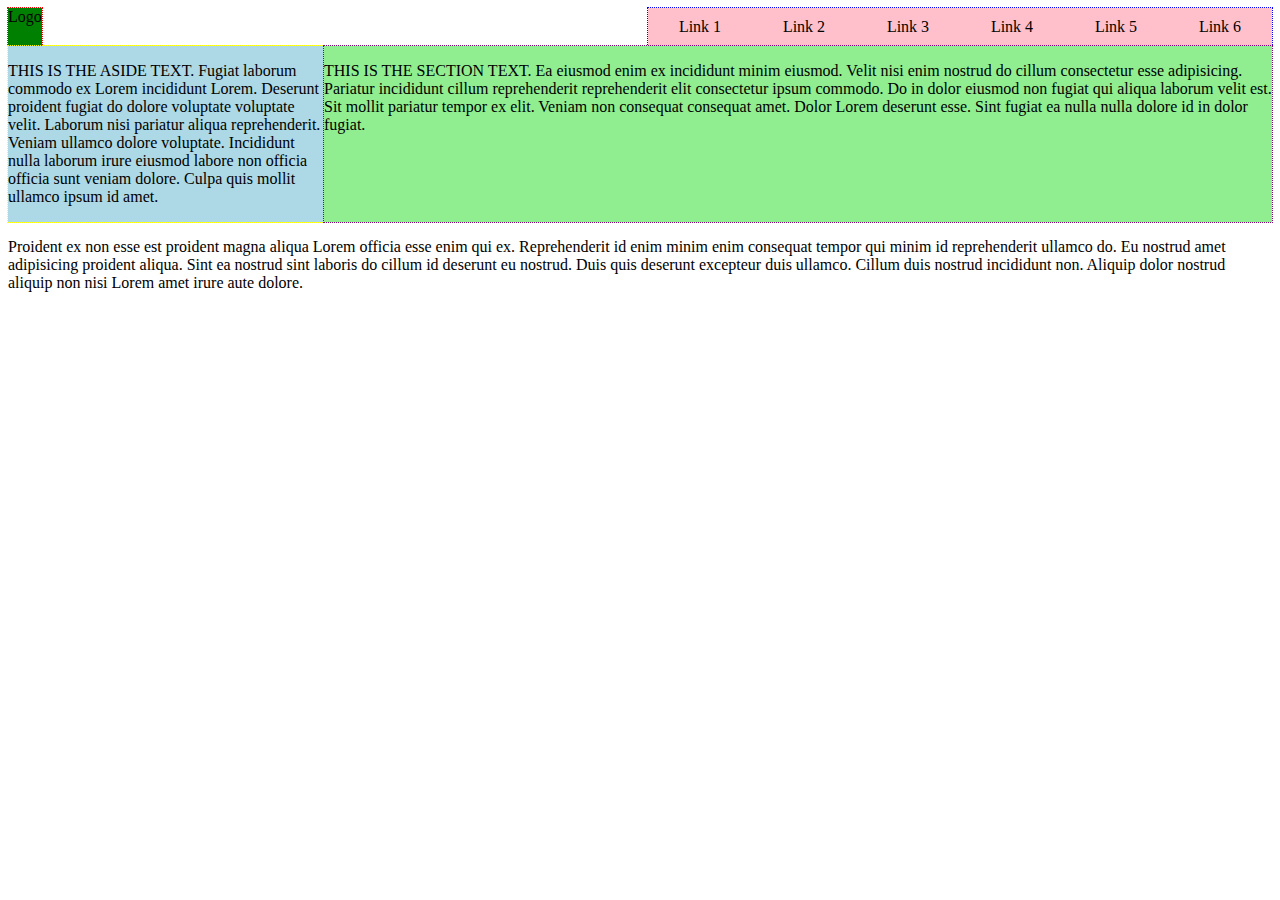
<file: 12 Mar/index.html>
<html>
    <head>
        <title>12 March</title>
        <link type="text/css" rel="stylesheet" href="./style.css" />
    </head>
    <body>
        <div id="container">
            <header>
                <div id="logo">Logo</div>
                <span></span>
                <nav>
                    <ul>
                        <li>Link 1</li>
                        <li>Link 2</li>
                        <li>Link 3</li>
                        <li>Link 4</li>
                        <li>Link 5</li>
                        <li>Link 6</li>
                    </ul>
                </nav>
            </header>
            <main>
                <aside>
                    <p>
                        THIS IS THE ASIDE TEXT. Fugiat laborum commodo ex Lorem
                        incididunt Lorem. Deserunt proident fugiat do dolore
                        voluptate voluptate velit. Laborum nisi pariatur aliqua
                        reprehenderit. Veniam ullamco dolore voluptate.
                        Incididunt nulla laborum irure eiusmod labore non
                        officia officia sunt veniam dolore. Culpa quis mollit
                        ullamco ipsum id amet.
                    </p>
                </aside>
                <section>
                    <p>
                        THIS IS THE SECTION TEXT. Ea eiusmod enim ex incididunt
                        minim eiusmod. Velit nisi enim nostrud do cillum
                        consectetur esse adipisicing. Pariatur incididunt cillum
                        reprehenderit reprehenderit elit consectetur ipsum
                        commodo. Do in dolor eiusmod non fugiat qui aliqua
                        laborum velit est. Sit mollit pariatur tempor ex elit.
                        Veniam non consequat consequat amet. Dolor Lorem
                        deserunt esse. Sint fugiat ea nulla nulla dolore id in
                        dolor fugiat.
                    </p>
                </section>
            </main>
            <footer>
                <p>
                    Proident ex non esse est proident magna aliqua Lorem officia
                    esse enim qui ex. Reprehenderit id enim minim enim consequat
                    tempor qui minim id reprehenderit ullamco do. Eu nostrud
                    amet adipisicing proident aliqua. Sint ea nostrud sint
                    laboris do cillum id deserunt eu nostrud. Duis quis deserunt
                    excepteur duis ullamco. Cillum duis nostrud incididunt non.
                    Aliquip dolor nostrud aliquip non nisi Lorem amet irure aute
                    dolore.
                </p>
            </footer>
        </div>
    </body>
</html>
</file>
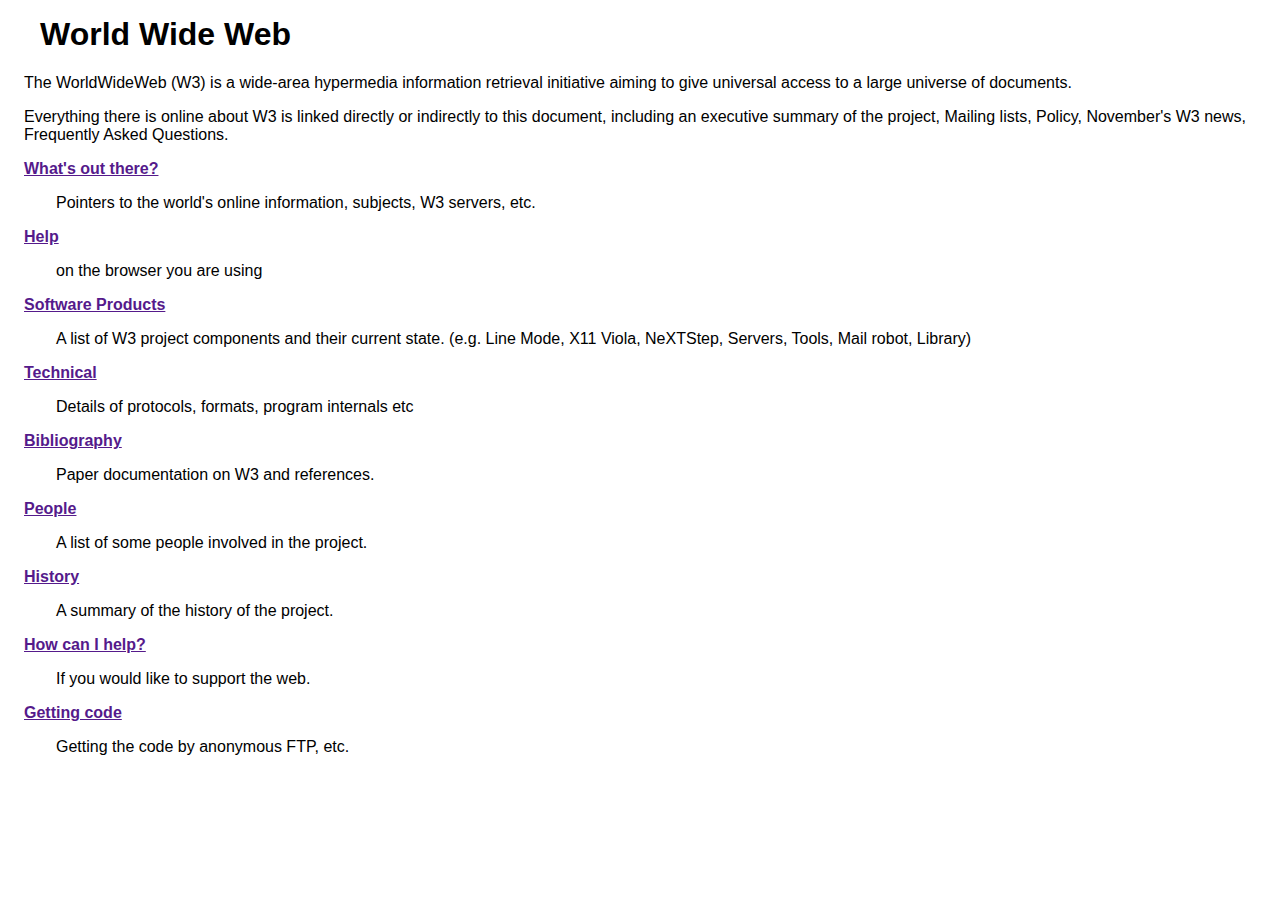
<file: 20 Feb/index.html>
<html>
    <head>
        <title>20 Feb</title>
        <link type="text/css" rel="stylesheet" href="./style.css" />
    </head>

    <body>
        <div id="left-col">
            <div id="title">
                <h1>World Wide Web</h1>
            </div>
        </div>
        <div id="right-col"></div>
        <div>
            The WorldWideWeb (W3) is a wide-area hypermedia information
            retrieval initiative aiming to give universal access to a large
            universe of documents.
        </div>
        <div>
            Everything there is online about W3 is linked directly or indirectly
            to this document, including an executive summary of the project,
            Mailing lists, Policy, November's W3 news, Frequently Asked
            Questions.
        </div>
        <div>
            <a href="">
                <h2>What's out there?</h2>
            </a>
            <p>
                Pointers to the world's online information, subjects, W3
                servers, etc.
            </p>
        </div>
        <div>
            <a href="">
                <h2>Help</h2>
            </a>
            <p>on the browser you are using</p>
        </div>
        <div>
            <a href="">
                <h2>Software Products</h2>
            </a>
            <p>
                A list of W3 project components and their current state. (e.g.
                Line Mode, X11 Viola, NeXTStep, Servers, Tools, Mail robot,
                Library)
            </p>
        </div>
        <div>
            <a href="">
                <h2>Technical</h2>
            </a>
            <p>Details of protocols, formats, program internals etc</p>
        </div>
        <div>
            <a href="">
                <h2>Bibliography</h2>
            </a>
            <p>Paper documentation on W3 and references.</p>
        </div>
        <div>
            <a href="">
                <h2>People</h2>
            </a>
            <p>A list of some people involved in the project.</p>
        </div>
        <div>
            <a href="">
                <h2>History</h2>
            </a>
            <p>A summary of the history of the project.</p>
        </div>
        <div>
            <a href="">
                <h2>How can I help?</h2>
            </a>
            <p>If you would like to support the web.</p>
        </div>
        <div>
            <a href="">
                <h2>Getting code</h2>
            </a>
            <p>Getting the code by anonymous FTP, etc.</p>
        </div>
    </body>
</html>
</file>
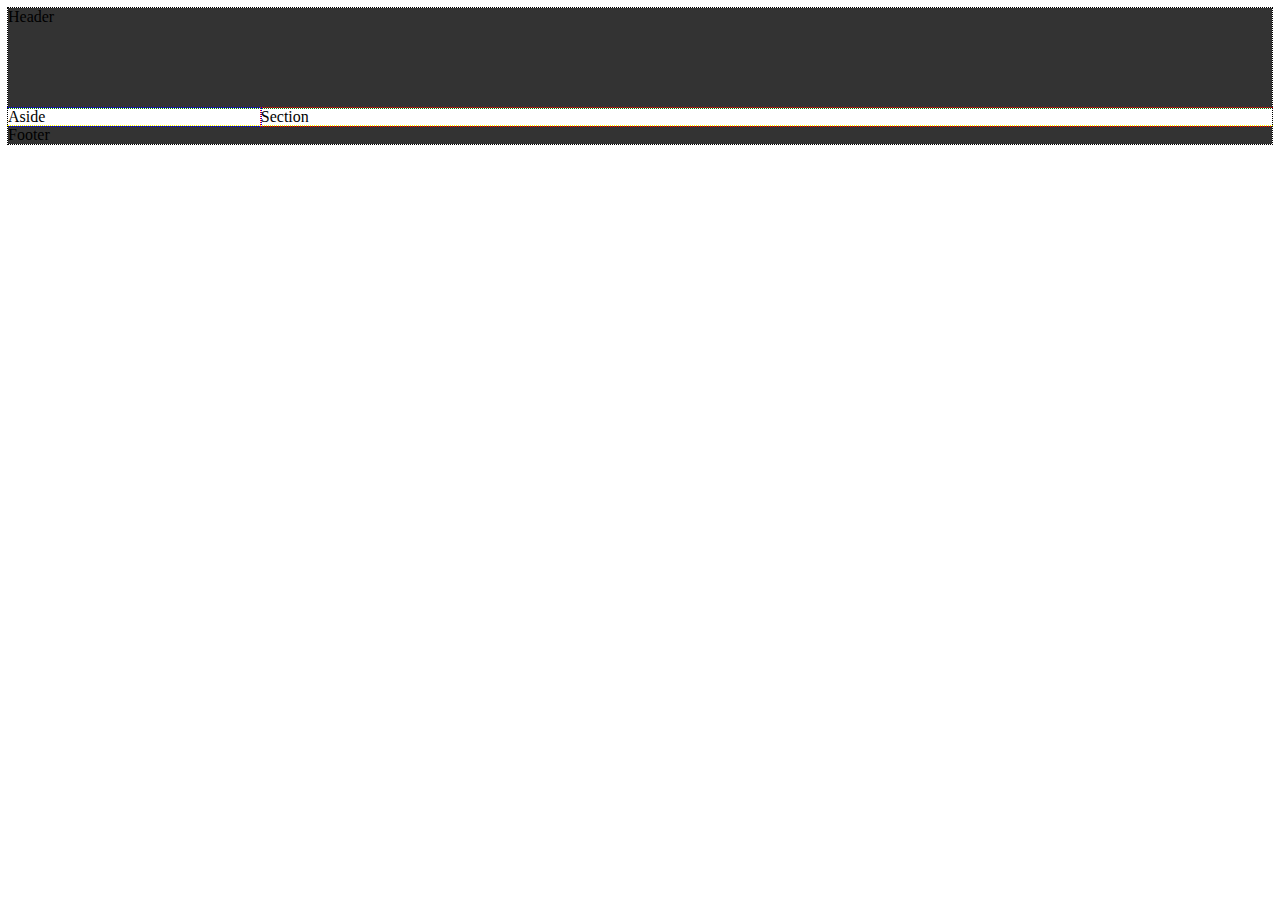
<file: 5 Mar/index.html>
<html>
    <head>
        <title>Frontend Mentor | Blog preview card</title>
        <link type="text/css" rel="stylesheet" href="./style.css" />
    </head>
    <body>
        <div id="container">
            <header>Header</header>
            <main>
                <aside>Aside</aside>
                <section>Section</section>
            </main>
            <footer>Footer</footer>
        </div>
    </body>
</html>
</file>
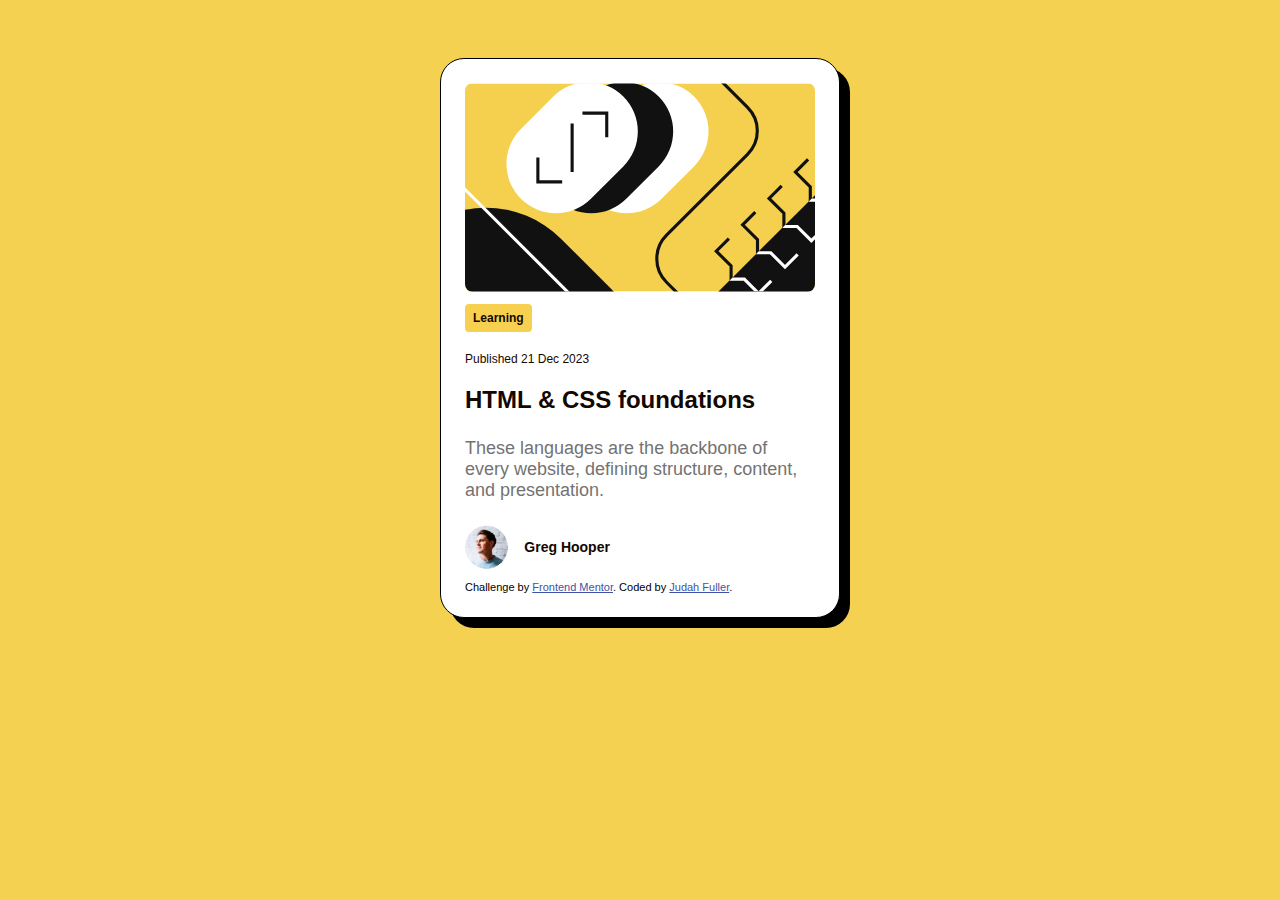
<file: blog-preview-card-main/index.html>
<!doctype html>
<html lang="en">

<head>
    <meta charset="UTF-8" />
    <meta name="viewport" content="width=device-width, initial-scale=1.0" />
    <!-- displays site properly based on user's device -->

    <link rel="icon" type="image/png" sizes="32x32" href="./assets/images/favicon-32x32.png" />

    <title>Frontend Mentor | Blog preview card</title>

    <!-- Feel free to remove these styles or customise in your own stylesheet 👍 -->
    <link type="text/css" rel="stylesheet" href="./style.css" />
</head>

<body>
    <div class="card">
        <img src="./assets/images/illustration-article.svg" class="card-img"></img>
        <div class="card-tag">
            <p>Learning</p>
        </div>
        <div class="card-date">
            Published 21 Dec 2023
        </div>
        <div class="card-title">
            HTML & CSS foundations
        </div>
        <div class="card-content">
            These languages are the backbone of every website, defining structure, content, and presentation.
        </div>
        <div class="card-author">
            <img src="./assets/images/image-avatar.webp"></img>
            <div class="card-author-name">
                <p>Greg Hooper</p>
            </div>
        </div>

        <div class="attribution">
            Challenge by
            <a href="https://www.frontendmentor.io?ref=challenge" target="_blank">Frontend Mentor</a>. Coded by <a
                href="https://judahfuller.com">Judah Fuller</a>.
        </div>
</body>

</html>
</file>
<file: 12 Mar/style.css>
header {
    display: flex;
}

#logo {
    outline: 1px red dotted;
    background: green;
}

nav {
    outline: 1px blue dotted;
    background: pink;
}

ul {
    display: flex;
    padding: 0;
    margin: 0;
}

li {
    list-style: none;
    padding: 10px 2px;
    width: 100px;
    text-align: center;
}

span {
    flex-grow: 10;
}

main {
    display: flex;
    width: 100%;
}

aside {
    flex: 1;
    outline: 1px yellow dotted;
    background: lightblue;
}

section {
    flex: 3;
    outline: 1px purple dotted;
    background: lightgreen;
}
</file>
<file: 20 Feb/style.css>
body {
    font-family: sans-serif;
}

h2 {
    font-size: 1em;
    padding: 0em;
    margin: 0em;
}

p {
    margin-left: 2em;
}

div {
    margin: 1em;
}
</file>
<file: 5 Mar/style.css>
header {
    background: #333;
    height: 100px;
    outline: 1px green dotted;
}
aside {
    flex: 1;
    outline: 1px blue dotted;
}
section {
    flex: 4;
    outline: 1px red dotted;
}

footer {
    background: #333;
    outline: 1px yellow dotted;
}

#container {
    outline: 1px black dotted;
}

main {
    display: flex;
}

@media (width < 1000px) {
    main {
        flex-direction: column;
    }
    body {
        background: #f4f4f4;
    }
}
</file>
<file: blog-preview-card-main/style.css>
.attribution {
    font-size: 11px;
    text-align: center;
}

.attribution a {
    color: hsl(228, 45%, 44%);
}

body {
    background: hsl(47, 89%, 64%);
    font-family: "Figtree", sans-serif;
}

.card {
    background: hsl(0, 0%, 100%);
    border-radius: 24px;
    box-shadow: 10px 10px 0px hsl(0, 0%, 0%);
    margin: 0 auto;
    max-width: 350px;
    padding: 24px;
    position: relative;
    top: 50px;
    text-align: center;
    border-width: 1px;
    border-color: hsl(0, 0%, 0%);
    border-style: solid;
    display: flex;
    flex-direction: column;
    align-items: start;
}

.card-img {
    border-radius: 8px;
    align-self: center;
    width: 100%;
}

.card-tag {
    background: hsl(46, 92%, 64%);
    color: hsl(20, 100%, 4%);
    border-radius: 4px;
    padding: 2px 8px;
    margin: 12px 0;
    font-size: 12px;
    line-height: 0px;
    font-weight: 700;
}

.card-date {
    color: hsl(20, 100%, 4%);
    font-size: 12px;
    margin: 8px 0;
}

.card-title {
    color: hsl(20, 100%, 4%);
    font-size: 24px;
    margin: 12px 0;
    font-weight: 700;
}

.card-content {
    color: hsl(20, 100%, 4%);
    font-size: 18px;
    margin: 12px 0;
    text-align: left;
    color: hsl(0, 0%, 45%);
}

.card-author {
    color: hsl(20, 100%, 4%);
    font-size: 14px;
    margin: 12px 0;
    font-weight: 700;
    text-align: left;
    display: flex;
}
.card-author img {
    border-radius: 50%;
    margin-right: 16px;
    height: 44px;
}
</file>
